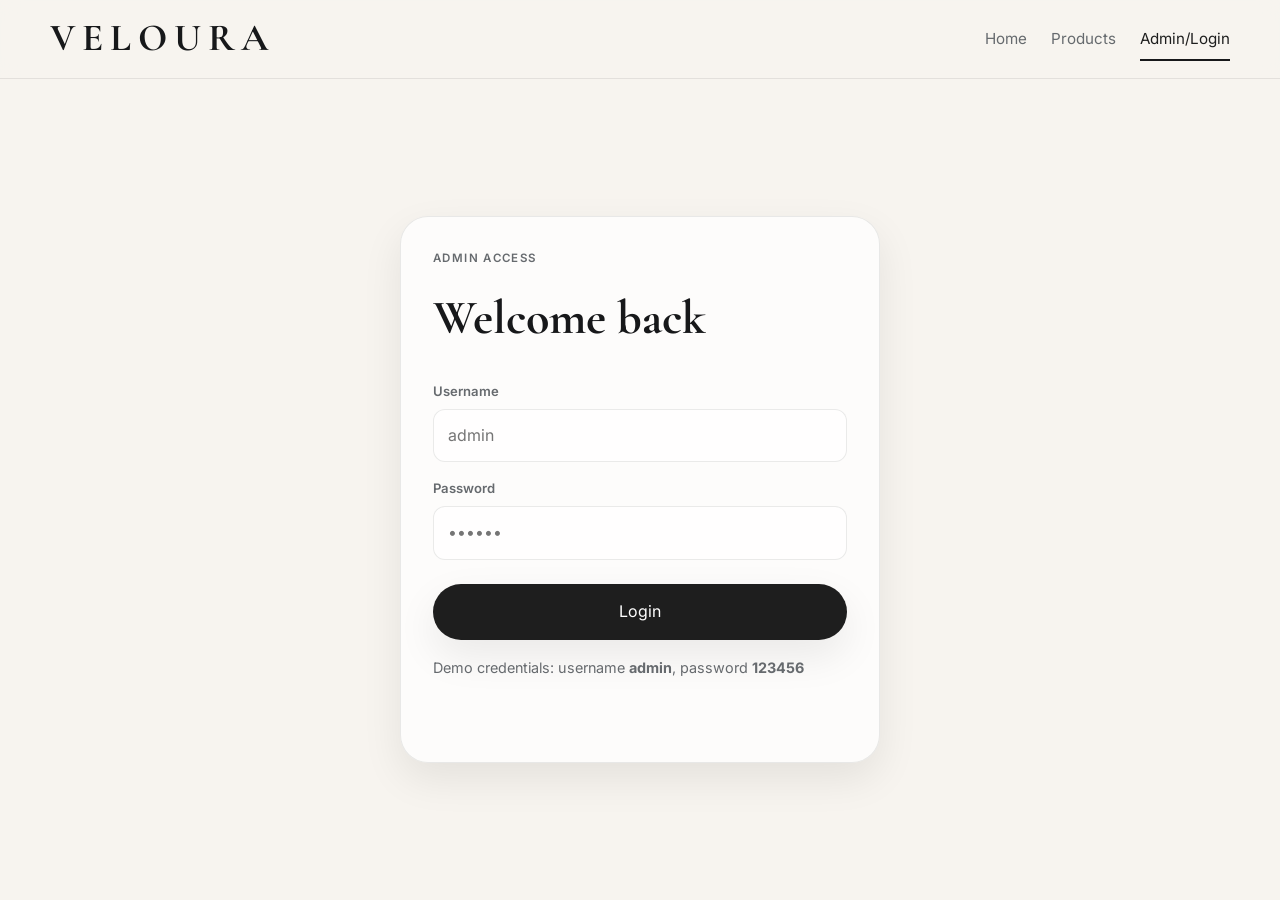
<file: login.html>
<!DOCTYPE html>
<html lang="en">
  <head>
    <meta charset="UTF-8" />
    <meta name="viewport" content="width=device-width, initial-scale=1.0" />
    <title>Login | Veloura Admin</title>
    <link rel="preconnect" href="https://fonts.googleapis.com" />
    <link rel="preconnect" href="https://fonts.gstatic.com" crossorigin />
    <link
      href="https://fonts.googleapis.com/css2?family=Cormorant+Garamond:wght@500;600;700&family=Inter:wght@400;500;600;700&display=swap"
      rel="stylesheet"
    />
    <link rel="stylesheet" href="css/style.css" />
    <link rel="stylesheet" href="css/responsive.css" />
    <link rel="stylesheet" href="css/admin.css" />
  </head>
  <body class="auth-page-body">
    <header class="site-header">
      <div class="container nav-wrapper">
        <a href="index.html" class="brand" aria-label="Veloura Home">VELOURA</a>
        <nav class="main-nav" id="main-nav" aria-label="Main navigation">
          <a href="index.html">Home</a>
          <a href="products.html">Products</a>
          <a href="login.html" class="active">Admin/Login</a>
        </nav>
      </div>
    </header>

    <main class="auth-page">
      <div class="auth-card">
        <p class="eyebrow">Admin access</p>
        <h1>Welcome back</h1>

        <form id="login-form" class="auth-form">
          <div class="form-group">
            <label for="username">Username</label>
            <input id="username" name="username" type="text" placeholder="admin" required />
          </div>

          <div class="form-group">
            <label for="password">Password</label>
            <input id="password" name="password" type="password" placeholder="••••••" required />
          </div>

          <button type="submit" class="btn btn-primary btn-block">Login</button>
        </form>

        <p class="demo-credentials">
          Demo credentials: username <strong>admin</strong>, password <strong>123456</strong>
        </p>
        <p id="login-message" class="form-message" aria-live="polite"></p>
      </div>
    </main>

    <div id="toast" class="toast" aria-live="polite"></div>

    <script src="js/data.js"></script>
    <script src="js/storage.js"></script>
    <script src="js/main.js"></script>
    <script src="js/auth.js"></script>
  </body>
</html>
</file>
<file: css/style.css>
:root {
  --bg: #f7f4ef;
  --surface: #fffdfb;
  --surface-strong: #f1e9e1;
  --text: #17181a;
  --muted: #666a6e;
  --border: rgba(23, 24, 26, 0.09);
  --shadow: 0 16px 40px rgba(15, 16, 18, 0.08);
  --primary: #1e1e1e;
  --primary-soft: #f3eee7;
  --accent: #c89b75;
  --success: #2e7d5e;
  --danger: #b24a3c;
  --warning: #d7a85c;
  --radius: 18px;
  --container: 1180px;
}

* {
  box-sizing: border-box;
}

html {
  scroll-behavior: smooth;
}

body {
  margin: 0;
  font-family: 'Inter', sans-serif;
  background: var(--bg);
  color: var(--text);
  line-height: 1.6;
}

a {
  text-decoration: none;
  color: inherit;
}

img {
  max-width: 100%;
  display: block;
}

button,
input,
select,
textarea {
  font: inherit;
}

.container {
  width: min(var(--container), calc(100% - 2rem));
  margin: 0 auto;
}

.site-header {
  position: sticky;
  top: 0;
  z-index: 20;
  background: rgba(247, 244, 239, 0.9);
  backdrop-filter: blur(10px);
  border-bottom: 1px solid var(--border);
}

.nav-wrapper {
  display: flex;
  align-items: center;
  justify-content: space-between;
  gap: 1rem;
  min-height: 78px;
}

.brand {
  font-family: 'Cormorant Garamond', serif;
  font-size: clamp(2.2rem, 3vw, 3rem);
  letter-spacing: 0.18em;
  font-weight: 700;
}

.main-nav {
  display: flex;
  align-items: center;
  gap: 1.5rem;
  color: var(--muted);
}

.main-nav a {
  position: relative;
  font-size: 0.95rem;
  transition: color 0.2s ease;
}

.main-nav a:hover,
.main-nav a.active {
  color: var(--primary);
}

.main-nav a::after {
  content: '';
  position: absolute;
  left: 0;
  bottom: -10px;
  width: 100%;
  height: 2px;
  background: var(--text);
  transform: scaleX(0);
  transform-origin: left;
  transition: transform 0.2s ease;
}

.main-nav a:hover::after,
.main-nav a.active::after {
  transform: scaleX(1);
}

.nav-cta,
.btn {
  display: inline-flex;
  align-items: center;
  justify-content: center;
  border-radius: 999px;
  border: 1px solid transparent;
  padding: 0.9rem 1.5rem;
  cursor: pointer;
  transition: all 0.2s ease;
}

.nav-cta,
.btn-primary {
  background: var(--primary);
  color: #fff;
  box-shadow: var(--shadow);
}

.nav-cta:hover,
.btn-primary:hover {
  transform: translateY(-1px);
}

.btn-secondary {
  background: transparent;
  border-color: var(--border);
  color: var(--text);
}

.btn-secondary:hover {
  background: rgba(23, 24, 26, 0.04);
}

.hero {
  padding: 4.5rem 0 2rem;
}

.hero-grid {
  display: grid;
  grid-template-columns: 1.05fr 1fr;
  gap: 2rem;
  align-items: center;
}

.eyebrow {
  margin: 0 0 0.8rem;
  letter-spacing: 0.12em;
  text-transform: uppercase;
  color: var(--muted);
  font-size: 0.72rem;
  font-weight: 600;
}

.hero-copy h1,
.page-hero h1,
.story-copy h2 {
  margin: 0;
  font-family: 'Cormorant Garamond', serif;
  font-size: clamp(3.2rem, 6vw, 5.2rem);
  line-height: 0.95;
  letter-spacing: -0.04em;
}

.hero-copy p:not(.eyebrow) {
  max-width: 540px;
  margin-top: 1rem;
  color: var(--muted);
  font-size: 1.06rem;
}

.hero-meta {
  display: flex;
  flex-wrap: wrap;
  gap: 0.8rem 1.2rem;
  margin-top: 1.4rem;
  color: var(--muted);
  font-size: 0.82rem;
  font-weight: 600;
}

.hero-meta span {
  padding: 0.5rem 0.8rem;
  border-radius: 999px;
  background: rgba(255, 255, 255, 0.55);
  border: 1px solid var(--border);
}

.hero-actions {
  display: flex;
  flex-wrap: wrap;
  gap: 1rem;
  margin-top: 2rem;
}

.hero-visual .image-frame {
  position: relative;
  border-radius: 30px;
  overflow: hidden;
  box-shadow: var(--shadow);
}

.hero-visual .image-frame img {
  width: 100%;
  height: 620px;
  object-fit: cover;
}

.section {
  padding: 3rem 0;
}

.trust-bar {
  padding: 1rem 0 0;
}

.trust-grid {
  display: grid;
  grid-template-columns: repeat(3, minmax(0, 1fr));
  gap: 1rem;
}

.trust-item {
  display: flex;
  flex-direction: column;
  gap: 0.25rem;
  padding: 1rem 1.2rem;
  border-radius: 16px;
  background: rgba(255, 255, 255, 0.58);
  border: 1px solid var(--border);
}

.trust-item strong {
  font-size: 0.95rem;
}

.trust-item span {
  color: var(--muted);
  font-size: 0.85rem;
}

.muted-section {
  background: rgba(255, 255, 255, 0.34);
}

.feature-grid {
  display: grid;
  grid-template-columns: repeat(3, minmax(0, 1fr));
  gap: 1.5rem;
}

.feature-card {
  padding: 1.6rem 1.4rem;
  border-radius: 22px;
  background: rgba(255, 255, 255, 0.7);
  border: 1px solid var(--border);
  box-shadow: 0 10px 30px rgba(18, 18, 18, 0.03);
}

.feature-icon {
  display: inline-flex;
  align-items: center;
  justify-content: center;
  width: 2.6rem;
  height: 2.6rem;
  border-radius: 50%;
  margin-bottom: 0.8rem;
  color: var(--primary);
  background: rgba(200, 155, 117, 0.12);
  font-size: 0.8rem;
  font-weight: 700;
}

.feature-card h3 {
  margin: 0 0 0.7rem;
  font-size: 1.2rem;
}

.feature-card p {
  margin: 0;
  color: var(--muted);
}

.section-heading {
  display: flex;
  align-items: end;
  justify-content: space-between;
  gap: 1rem;
  margin-bottom: 1.6rem;
}

.section-heading span {
  display: block;
  color: var(--muted);
  text-transform: uppercase;
  letter-spacing: 0.12em;
  font-size: 0.72rem;
}

.section-heading h2 {
  margin: 0;
  font-family: 'Cormorant Garamond', serif;
  font-size: clamp(2.3rem, 4vw, 3.2rem);
}

.product-grid,
.category-grid {
  display: grid;
  grid-template-columns: repeat(4, minmax(0, 1fr));
  gap: 1.5rem;
}

.product-card,
.category-card {
  background: rgba(255,255,255,0.45);
  border: 1px solid var(--border);
  border-radius: var(--radius);
  overflow: hidden;
  box-shadow: 0 10px 30px rgba(18,18,18,0.04);
  transition: transform 0.2s ease, box-shadow 0.2s ease;
}

.product-card:hover,
.category-card:hover {
  transform: translateY(-4px);
  box-shadow: 0 18px 36px rgba(18,18,18,0.08);
}

.product-image-wrap {
  position: relative;
  overflow: hidden;
}

.product-image-wrap img {
  width: 100%;
  height: 320px;
  object-fit: cover;
}

.product-status {
  position: absolute;
  top: 16px;
  left: 16px;
  display: inline-flex;
  align-items: center;
  justify-content: center;
  min-height: 28px;
  padding: 0.35rem 0.7rem;
  border-radius: 999px;
  font-size: 0.72rem;
  font-weight: 600;
}

.status-in {
  background: rgba(46, 125, 94, 0.12);
  color: var(--success);
}

.status-out {
  background: rgba(178, 74, 60, 0.12);
  color: var(--danger);
}

.product-info {
  padding: 1rem 1rem 1.2rem;
}

.product-category {
  color: var(--muted);
  text-transform: uppercase;
  letter-spacing: 0.08em;
  font-size: 0.72rem;
  margin: 0 0 0.5rem;
}

.product-info h3 {
  margin: 0 0 0.8rem;
  font-size: 1.16rem;
}

.product-meta {
  display: flex;
  justify-content: space-between;
  align-items: center;
  margin-bottom: 1rem;
  color: var(--text);
}

.card-btn {
  width: 100%;
}

.category-grid {
  grid-template-columns: repeat(3, minmax(0, 1fr));
}

.category-card {
  position: relative;
  min-height: 250px;
}

.category-card img {
  width: 100%;
  height: 100%;
  min-height: 250px;
  object-fit: cover;
}

.category-overlay {
  position: absolute;
  inset: 0;
  display: grid;
  place-items: center;
  background: rgba(17, 17, 17, 0.35);
  color: #fff;
  font-size: 1.4rem;
  font-weight: 600;
  letter-spacing: 0.04em;
}

.story-grid {
  display: grid;
  grid-template-columns: 1fr 1fr;
  gap: 2rem;
  align-items: center;
}

.story-copy h2 {
  margin-bottom: 1rem;
  font-size: clamp(2.8rem, 5vw, 4.2rem);
}

.story-copy p {
  color: var(--muted);
}

.story-visual img {
  width: 100%;
  min-height: 460px;
  object-fit: cover;
  border-radius: 24px;
  box-shadow: var(--shadow);
}

.page-hero {
  padding: 4.2rem 0 2rem;
  background: linear-gradient(180deg, rgba(230, 221, 210, 0.7), rgba(247, 244, 239, 0));
}

.page-hero .container {
  text-align: center;
}

.catalog-section {
  padding-top: 1.5rem;
}

.filters-panel {
  display: grid;
  grid-template-columns: 1.6fr 1.2fr 1fr 1fr 1.2fr 1.1fr auto;
  align-items: end;
  gap: 1rem;
  background: rgba(255,255,255,0.55);
  border: 1px solid var(--border);
  border-radius: 20px;
  padding: 1.25rem;
  margin-bottom: 1.5rem;
}

.filter-group {
  display: flex;
  flex-direction: column;
  gap: 0.45rem;
}

.filter-group label {
  font-size: 0.78rem;
  color: var(--muted);
  font-weight: 600;
}

.filter-group input,
.filter-group select,
.form-group input,
.form-group select,
.form-group textarea,
.auth-form input {
  width: 100%;
  border: 1px solid var(--border);
  border-radius: 12px;
  background: rgba(255,255,255,0.75);
  min-height: 48px;
  padding: 0.8rem 0.9rem;
  color: var(--text);
}

.filter-actions {
  display: flex;
  gap: 0.75rem;
  align-items: center;
}

.catalog-toolbar {
  margin-bottom: 1.2rem;
  color: var(--muted);
  font-size: 0.95rem;
}

.empty-state {
  padding: 2rem;
  background: rgba(255,255,255,0.6);
  border: 1px solid var(--border);
  border-radius: 20px;
  text-align: center;
  color: var(--muted);
}

.product-detail-shell {
  padding: 4rem 0;
}

.detail-layout {
  display: grid;
  grid-template-columns: 1.2fr 1fr;
  gap: 2.5rem;
  align-items: start;
}

.detail-gallery {
  display: grid;
  gap: 1rem;
}

.detail-main-image {
  width: 100%;
  height: 620px;
  object-fit: cover;
  border-radius: 24px;
  box-shadow: var(--shadow);
}

.thumb-row {
  display: grid;
  grid-template-columns: repeat(3, minmax(0, 1fr));
  gap: 0.75rem;
}

.detail-thumb {
  border-radius: 14px;
  height: 120px;
  width: 100%;
  object-fit: cover;
}

.detail-content h1 {
  margin: 0;
  font-family: 'Cormorant Garamond', serif;
  font-size: clamp(2.8rem, 5vw, 4rem);
  line-height: 1;
}

.detail-price-row {
  display: flex;
  align-items: center;
  gap: 1rem;
  margin: 1rem 0;
}

.detail-price {
  font-size: 2rem;
  font-weight: 700;
}

.detail-description {
  color: var(--muted);
  font-size: 1.02rem;
}

.detail-meta-grid {
  display: grid;
  grid-template-columns: repeat(2, minmax(0, 1fr));
  gap: 1rem;
  margin: 1.5rem 0;
}

.meta-label {
  display: block;
  color: var(--muted);
  margin-bottom: 0.4rem;
  font-size: 0.78rem;
  letter-spacing: 0.08em;
  text-transform: uppercase;
}

.detail-specs {
  display: grid;
  grid-template-columns: repeat(2, minmax(0, 1fr));
  gap: 1rem;
  margin-bottom: 1.5rem;
}

.detail-specs p {
  margin: 0;
}

.detail-actions {
  display: flex;
  gap: 1rem;
}

.auth-page-body {
  min-height: 100vh;
  display: flex;
  flex-direction: column;
}

.auth-page {
  flex: 1;
  display: grid;
  place-items: center;
  padding: 3rem 1rem;
}

.auth-card {
  width: min(100%, 480px);
  background: rgba(255,255,255,0.75);
  border: 1px solid var(--border);
  border-radius: 28px;
  box-shadow: var(--shadow);
  padding: 2rem;
}

.auth-card h1 {
  margin: 0 0 1.5rem;
  font-family: 'Cormorant Garamond', serif;
  font-size: clamp(2.4rem, 4vw, 3rem);
}

.auth-form,
.admin-form {
  display: grid;
  gap: 1rem;
}

.form-group {
  display: flex;
  flex-direction: column;
  gap: 0.45rem;
}

.form-group label {
  font-size: 0.82rem;
  font-weight: 600;
  color: var(--muted);
}

.btn-block {
  width: 100%;
  margin-top: 0.5rem;
}

.demo-credentials {
  margin-top: 1rem;
  color: var(--muted);
  font-size: 0.9rem;
}

.form-message {
  min-height: 22px;
  margin-top: 0.75rem;
  font-size: 0.92rem;
}

.form-message.error {
  color: var(--danger);
}

.form-message.success {
  color: var(--success);
}

.site-footer {
  border-top: 1px solid var(--border);
  background: rgba(255,255,255,0.45);
  padding: 1.2rem 0;
}

.footer-inner {
  display: flex;
  justify-content: space-between;
  align-items: center;
  gap: 1rem;
}

.footer-brand {
  font-size: 2.1rem;
}

.footer-links {
  display: flex;
  align-items: center;
  gap: 1rem;
  color: var(--muted);
}

.toast {
  position: fixed;
  bottom: 24px;
  right: 24px;
  z-index: 1000;
  display: inline-flex;
  align-items: center;
  min-height: 52px;
  max-width: 360px;
  padding: 0.8rem 1rem;
  border-radius: 12px;
  background: rgba(23, 24, 26, 0.9);
  color: #fff;
  box-shadow: var(--shadow);
  opacity: 0;
  pointer-events: none;
  transform: translateY(10px);
  transition: all 0.25s ease;
}

.toast.show {
  opacity: 1;
  transform: translateY(0);
}

.toast.success {
  background: rgba(46, 125, 94, 0.95);
}

.toast.error {
  background: rgba(178, 74, 60, 0.95);
}

.menu-toggle {
  display: none;
  flex-direction: column;
  gap: 5px;
  width: 46px;
  min-height: 46px;
  border: 1px solid var(--border);
  background: rgba(255,255,255,0.8);
  border-radius: 12px;
  padding: 0.7rem 0.6rem;
  cursor: pointer;
}

.menu-toggle span {
  display: block;
  width: 100%;
  height: 2px;
  background: var(--text);
}
</file>
<file: css/responsive.css>
@media (max-width: 1024px) {
  .product-grid,
  .feature-grid {
    grid-template-columns: repeat(3, minmax(0, 1fr));
  }

  .filters-panel {
    grid-template-columns: repeat(2, minmax(0, 1fr));
  }

  .detail-layout {
    grid-template-columns: 1fr;
  }
}

@media (max-width: 768px) {
  .menu-toggle {
    display: flex;
  }

  .main-nav {
    position: absolute;
    top: calc(100% + 0.5rem);
    left: 1rem;
    right: 1rem;
    display: none;
    flex-direction: column;
    align-items: flex-start;
    padding: 1rem 1.2rem;
    background: rgba(247, 244, 239, 0.98);
    border: 1px solid var(--border);
    border-radius: 16px;
    box-shadow: var(--shadow);
  }

  .main-nav.open {
    display: flex;
  }

  .nav-cta {
    display: none;
  }

  .hero-grid,
  .story-grid,
  .product-grid,
  .category-grid,
  .feature-grid,
  .trust-grid,
  .detail-meta-grid,
  .detail-specs {
    grid-template-columns: 1fr;
  }

  .product-grid {
    grid-template-columns: 1fr;
  }

  .filters-panel {
    grid-template-columns: 1fr;
  }

  .hero-meta {
    justify-content: flex-start;
  }

  .filter-actions {
    width: 100%;
    justify-content: stretch;
  }

  .filter-actions .btn {
    flex: 1;
  }

  .page-hero {
    padding-top: 3rem;
  }

  .hero-copy h1,
  .page-hero h1 {
    font-size: 3rem;
  }

  .product-image-wrap img,
  .detail-main-image {
    height: 420px;
  }

  .admin-layout {
    display: block;
  }

  .admin-sidebar {
    margin-bottom: 1rem;
  }

  .dashboard-grid {
    grid-template-columns: 1fr 1fr;
  }
}

@media (max-width: 480px) {
  .container {
    width: min(var(--container), calc(100% - 1rem));
  }

  .hero,
  .section {
    padding-top: 2.2rem;
  }

  .site-header {
    position: sticky;
  }

  .brand {
    font-size: 2rem;
  }

  .hero-copy h1,
  .page-hero h1 {
    font-size: 2.5rem;
  }

  .dashboard-grid {
    grid-template-columns: 1fr;
  }

  .footer-inner {
    flex-direction: column;
    text-align: center;
  }
}
</file>
<file: css/admin.css>
.admin-body {
  background: #f8f5f1;
}

.admin-header {
  background: rgba(248, 245, 241, 0.9);
}

.admin-shell {
  padding: 2.5rem 0 4rem;
}

.admin-layout {
  display: grid;
  grid-template-columns: 260px minmax(0, 1fr);
  gap: 1.5rem;
  align-items: start;
}

.admin-sidebar {
  position: sticky;
  top: 94px;
}

.sidebar-card,
.admin-panel,
.stat-card {
  background: rgba(255,255,255,0.75);
  border: 1px solid var(--border);
  border-radius: 24px;
  box-shadow: 0 14px 30px rgba(18,18,18,0.04);
}

.sidebar-card {
  padding: 1.2rem;
}

.sidebar-card h2 {
  margin: 0 0 0.8rem;
  font-family: 'Cormorant Garamond', serif;
  font-size: 2.5rem;
}

.sidebar-menu {
  list-style: none;
  margin: 0;
  padding: 0;
  display: grid;
  gap: 0.6rem;
}

.sidebar-menu a {
  display: block;
  padding: 0.7rem 0.8rem;
  border-radius: 12px;
  color: var(--muted);
  transition: all 0.2s ease;
}

.sidebar-menu a:hover {
  background: rgba(23, 24, 26, 0.04);
  color: var(--text);
}

.admin-main {
  display: grid;
  gap: 1.5rem;
}

.dashboard-grid {
  display: grid;
  grid-template-columns: repeat(4, minmax(0, 1fr));
  gap: 1rem;
}

.stat-card {
  padding: 1.25rem 1.1rem;
  display: grid;
  gap: 0.4rem;
}

.stat-card span {
  font-size: 0.8rem;
  color: var(--muted);
  text-transform: uppercase;
  letter-spacing: 0.08em;
}

.stat-card strong {
  font-size: clamp(1.8rem, 3vw, 2.5rem);
  font-weight: 700;
}

.admin-panel {
  padding: 1.2rem;
}

.panel-header {
  display: flex;
  align-items: center;
  justify-content: space-between;
  margin-bottom: 1rem;
}

.panel-header h3 {
  margin: 0;
  font-size: 1.5rem;
  font-weight: 700;
}

.form-grid {
  display: grid;
  grid-template-columns: repeat(2, minmax(0, 1fr));
  gap: 1rem;
}

.full-width {
  grid-column: 1 / -1;
}

.form-actions {
  display: flex;
  flex-wrap: wrap;
  gap: 0.8rem;
  margin-top: 1rem;
}

.table-wrapper {
  overflow-x: auto;
}

.admin-table {
  width: 100%;
  border-collapse: collapse;
}

.admin-table th,
.admin-table td {
  padding: 0.8rem 0.75rem;
  text-align: left;
  border-bottom: 1px solid var(--border);
  vertical-align: middle;
}

.admin-table th {
  font-size: 0.8rem;
  color: var(--muted);
  text-transform: uppercase;
  letter-spacing: 0.08em;
}

.product-thumb {
  width: 64px;
  height: 64px;
  object-fit: cover;
  border-radius: 12px;
}

.action-cell {
  display: flex;
  flex-wrap: wrap;
  gap: 0.5rem;
}

.category-item {
  display: grid;
  grid-template-columns: 80px 1fr auto;
  align-items: center;
  gap: 0.8rem;
  padding: 0.75rem 0;
  border-top: 1px solid var(--border);
}

.category-thumb {
  width: 70px;
  height: 70px;
  border-radius: 12px;
  overflow: hidden;
}

.category-thumb img {
  width: 100%;
  height: 100%;
  object-fit: cover;
}

.category-actions {
  display: flex;
  gap: 0.5rem;
  justify-content: flex-end;
}

.action-btn {
  min-height: 38px;
  padding: 0.55rem 0.8rem;
  border-radius: 10px;
  border: 1px solid var(--border);
  background: transparent;
  cursor: pointer;
  transition: all 0.2s ease;
}

.action-btn:hover {
  background: rgba(23, 24, 26, 0.04);
}

.action-btn.delete {
  color: var(--danger);
  border-color: rgba(178, 74, 60, 0.25);
}

.category-list {
  display: grid;
  gap: 0.7rem;
}

.compact-form {
  padding-bottom: 0.5rem;
}

@media (max-width: 900px) {
  .admin-layout {
    grid-template-columns: 1fr;
  }

  .admin-sidebar {
    position: static;
  }
}

@media (max-width: 680px) {
  .form-grid,
  .dashboard-grid {
    grid-template-columns: 1fr;
  }

  .admin-table,
  .admin-table tbody,
  .admin-table thead,
  .admin-table tr,
  .admin-table th,
  .admin-table td {
    display: block;
    width: 100%;
  }

  .admin-table thead {
    display: none;
  }

  .admin-table tr {
    border: 1px solid var(--border);
    border-radius: 16px;
    padding: 0.75rem;
    margin-bottom: 1rem;
    background: rgba(255,255,255,0.65);
  }

  .admin-table td {
    border: none;
    padding: 0.45rem 0;
  }

  .admin-table td::before {
    content: attr(data-label);
    display: block;
    font-size: 0.72rem;
    color: var(--muted);
    text-transform: uppercase;
    letter-spacing: 0.08em;
    margin-bottom: 0.2rem;
  }

  .product-thumb-cell {
    display: none;
  }

  .category-item {
    grid-template-columns: 1fr;
    align-items: flex-start;
  }

  .category-thumb {
    width: 100%;
    height: 140px;
  }

  .category-actions {
    justify-content: flex-start;
  }
}
</file>
